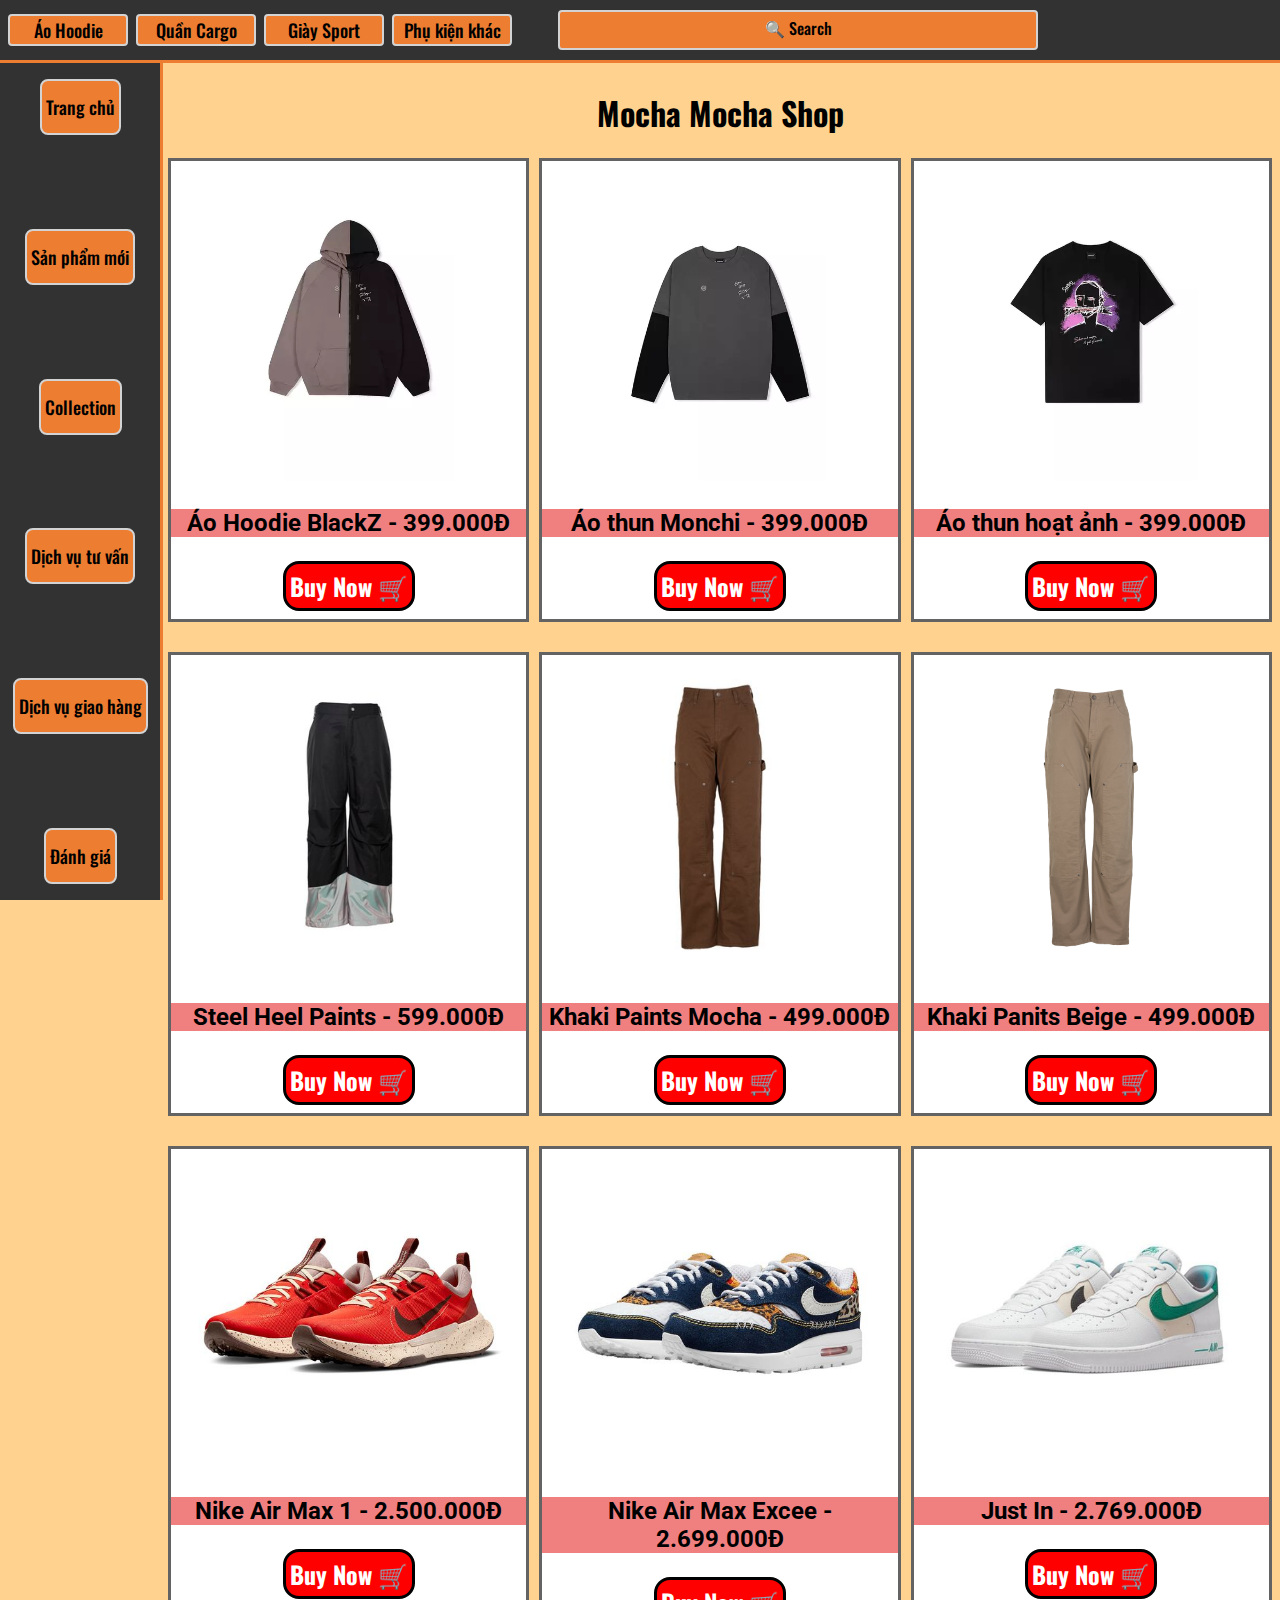
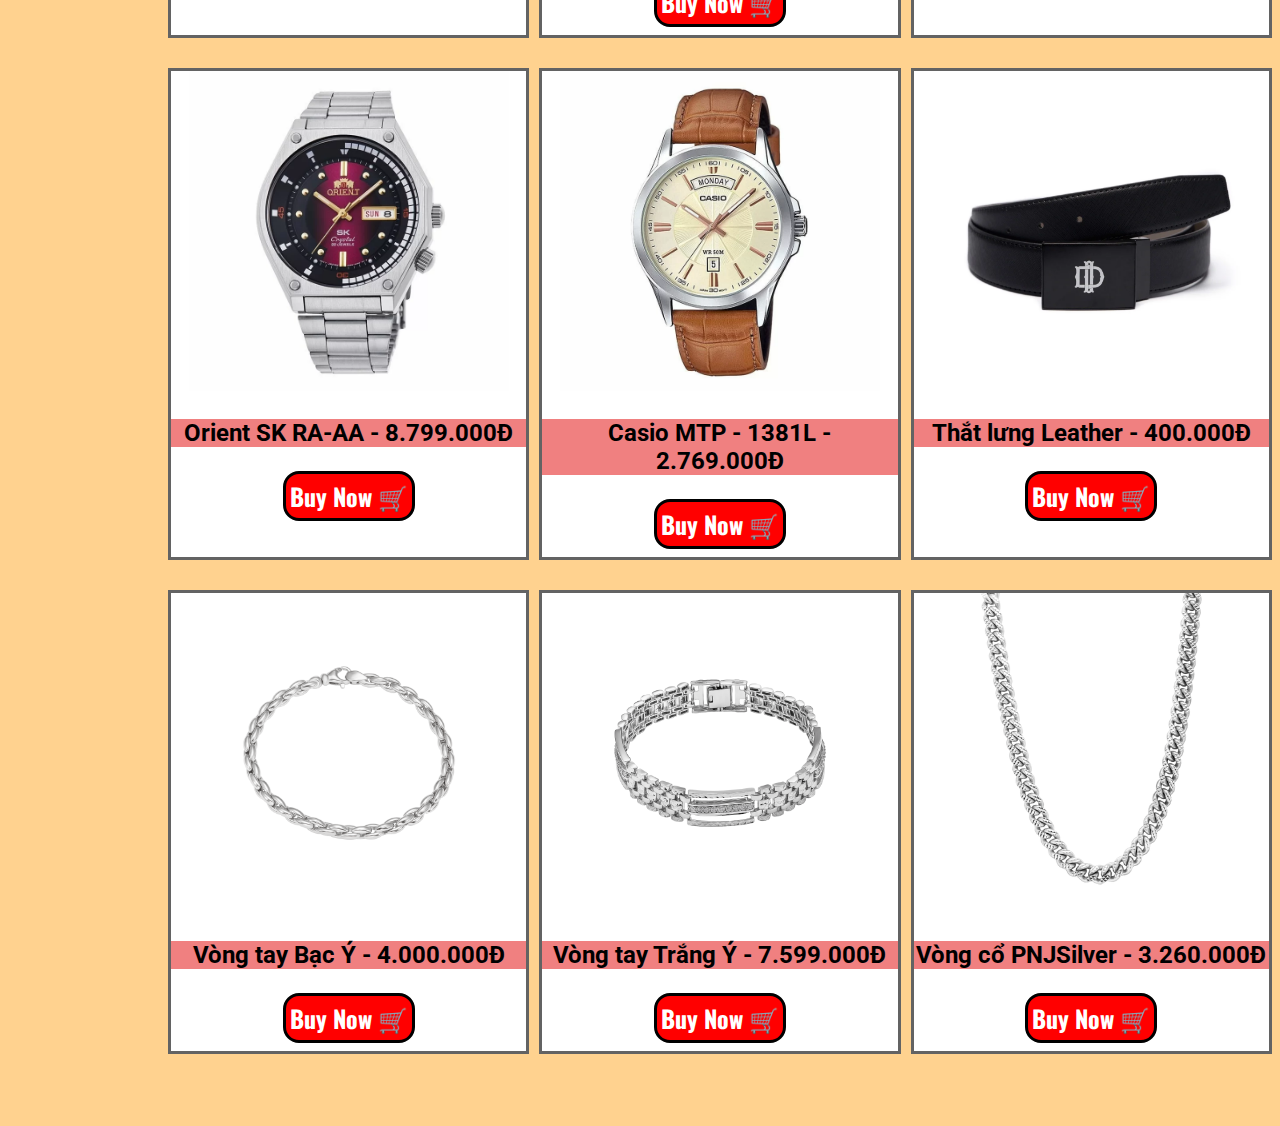
<file: index.html>
<!DOCTYPE html>
<html>
    <head>
        <meta charset="UTF-8">
        <meta name="viewport" content="width=device-width; initial-scale=1.0">
        <title>Mocha Mocha Shop</title>
        <link rel="preconnect" href="https://fonts.googleapis.com">
        <link rel="preconnect" href="https://fonts.gstatic.com" crossorigin>
        <link href="https://fonts.googleapis.com/css2?family=Oswald&family=Poppins&family=Roboto&display=swap" rel="stylesheet">
        <link rel="stylesheet" href="styles/general.css">
        <link rel="stylesheet" href="styles/header.css">
        <link rel="stylesheet" href="styles/sidebar.css">
        <link rel="stylesheet" href="styles/product.css">
        <link rel="stylesheet" href="styles/quantity.css">
        <style>
        .log-out-btn{
            display: flex;
            flex-direction: row;
            justify-content: end;
            margin-right: 20px;
            margin-top: 20px;
            font-size: 16px;
        }
        .chinhsua{
            font-size: 16px;
            background-color: skyblue;
            font-family: 'Oswald', sans-serif;
        }
        </style>
        <!-- <link rel="stylesheet" href="styles/link.css"> -->
    </head>

    <body>
       
        <div class="header">
            <div class="left-section">
                <a href="Ao.html"><button class="Ao" type="button">Áo Hoodie</button></a>
                <a href="Quan.html"><button class="Quan" type="button">Quần Cargo</button></a>
                <a href="Giay.html"><button class="Giay" type="button">Giày Sport</button></a>
                <a href="PhuKien.html"><button class="Phu-kien" type="button">Phụ kiện khác</button></a>
            </div>

            <div class="middle-section">
                <input class="search-bar" type="text" placeholder="&#128269; Search">
            </div>

            <div class="right-section">
            </div>
        </div>


        <div class="sidebar">
            <button class="btn-sidebar" type="button">Trang chủ</button>
            <button class="btn-sidebar" type="button">Sản phẩm mới</button>
            <button class="btn-sidebar" type="button">Collection</button>
            <button class="btn-sidebar" type="button">Dịch vụ tư vấn</button>
            <button class="btn-sidebar" type="button">Dịch vụ giao hàng</button>
            <button class="btn-sidebar" type="button">Đánh giá</button>
        </div>


        <center><h1 style="font-family: Oswald, sans-serif;">Mocha Mocha Shop</h1></center>
        <div class="product">
            
            <!--Áo-->
            <div class="overview">
                <img class="thumbnail-product" src="Picture/Hoodie02.webp">
                <p class="info-product">Áo Hoodie BlackZ - 399.000Đ</p>
                <button class="btn-mua" type="button" onclick="window.alert('Mua hàng thành công!')">Buy Now &#128722;</button>
            </div>
            <div class="overview">
                <img class="thumbnail-product" src="Picture/Hoodie03.webp">
                <p class="info-product">Áo thun Monchi - 399.000Đ</p>
                <button class="btn-mua" type="button" onclick="window.alert('Mua hàng thành công')">Buy Now &#128722;</button>
            </div>
            <div class="overview">
                <img class="thumbnail-product" src="Picture/Hoodie04.webp">
                <p class="info-product">Áo thun hoạt ảnh - 399.000Đ</p>
                <button class="btn-mua" type="button" onclick="window.alert('Mua hàng thành công')">Buy Now &#128722;</button>
            </div>

            <!--Quần-->
            <div class="overview">
                <img class="thumbnail-product" src="Picture/Cargo01.jpg">
                <p class="info-product">Steel Heel Paints - 599.000Đ</p>
                <button class="btn-mua" type="button" onclick="window.alert('Mua hàng thành công')">Buy Now &#128722;</button>
            </div>
            <div class="overview">
                <img class="thumbnail-product" src="Picture/Cargo02.jpg">
                <p class="info-product">Khaki Paints Mocha - 499.000Đ</p>
                <button class="btn-mua" type="button" onclick="window.alert('Mua hàng thành công')">Buy Now &#128722;</button>
            </div>
            <div class="overview">
                <img class="thumbnail-product" src="Picture/Cargo03.jpg">
                <p class="info-product">Khaki Panits Beige - 499.000Đ</p>
                <button class="btn-mua" type="button" onclick="window.alert('Mua hàng thành công')">Buy Now &#128722;</button>
            </div>

            <!--Giày-->
            <div class="overview">
                <img class="thumbnail-product" src="Picture/Giay04.jpg">
                <p class="info-product">Nike Air Max 1 - 2.500.000Đ</p>
                <button class="btn-mua" type="button" onclick="window.alert('Mua hàng thành công')">Buy Now &#128722;</button>
            </div>
            <div class="overview">
                <img class="thumbnail-product" src="Picture/Giay02.jpg">
                <p class="info-product">Nike Air Max Excee - 2.699.000Đ</p>
                <button class="btn-mua" type="button" onclick="window.alert('Mua hàng thành công')">Buy Now &#128722;</button>
            </div>
            <div class="overview">
                <img class="thumbnail-product" src="Picture/Giay03.jpg">
                <p class="info-product">Just In - 2.769.000Đ</p>
                <button class="btn-mua" type="button" onclick="window.alert('Mua hàng thành công')">Buy Now &#128722;</button>
            </div>

            <!--Phụ Kiện-->
            <div class="overview">
                <img class="thumbnail-product" src="Picture/PhuKien01.webp">
                <p class="info-product">Orient SK RA-AA - 8.799.000Đ</p>
                <button class="btn-mua" type="button" onclick="window.alert('Mua hàng thành công')">Buy Now &#128722;</button>
            </div>
            <div class="overview">
                <img class="thumbnail-product" src="Picture/PhuKien02.webp">
                <p class="info-product">Casio MTP - 1381L  - 2.769.000Đ</p>
                <button class="btn-mua" type="button" onclick="window.alert('Mua hàng thành công')">Buy Now &#128722;</button>
            </div>
            <div class="overview">
                <img class="thumbnail-product" src="Picture/PhuKien04.webp">
                <p class="info-product">Thắt lưng Leather - 400.000Đ</p>
                <button class="btn-mua" type="button" onclick="window.alert('Mua hàng thành công')">Buy Now &#128722;</button>
            </div>
            <div class="overview">
                <img class="thumbnail-product" src="Picture/PhuKien05.png">
                <p class="info-product">Vòng tay Bạc Ý - 4.000.000Đ</p>
                <button class="btn-mua" type="button" onclick="window.alert('Mua hàng thành công')">Buy Now &#128722;</button>
            </div>
            <div class="overview">
                <img class="thumbnail-product" src="Picture/PhuKien06.png">
                <p class="info-product">Vòng tay Trắng Ý - 7.599.000Đ</p>
                <button class="btn-mua" type="button" onclick="window.alert('Mua hàng thành công')">Buy Now &#128722;</button>
            </div>
            <div class="overview">
                <img class="thumbnail-product" src="Picture/PhuKien07.png">
                <p class="info-product">Vòng cổ  PNJSilver - 3.260.000Đ</p>
                <button class="btn-mua" type="button" onclick="window.alert('Mua hàng thành công')">Buy Now &#128722;</button>
            </div>
        </div>
    </body>
</html>
</file>
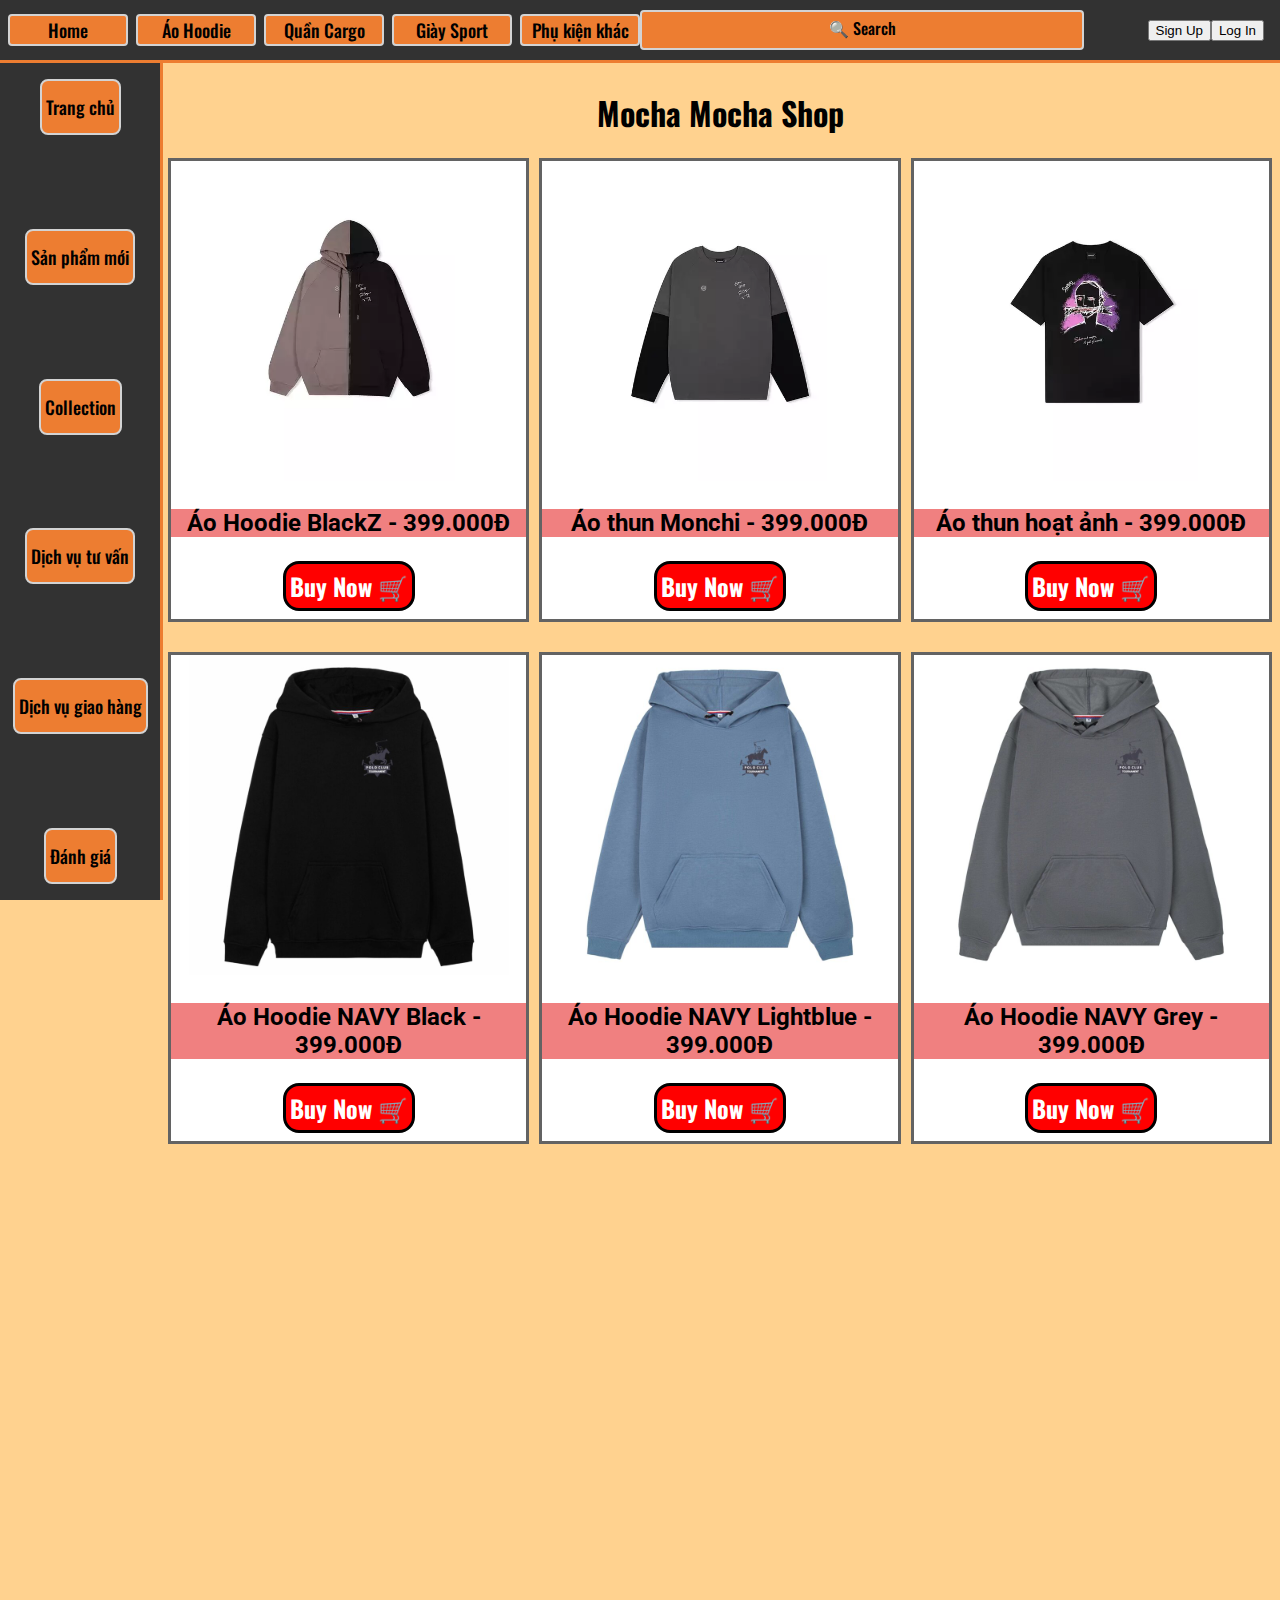
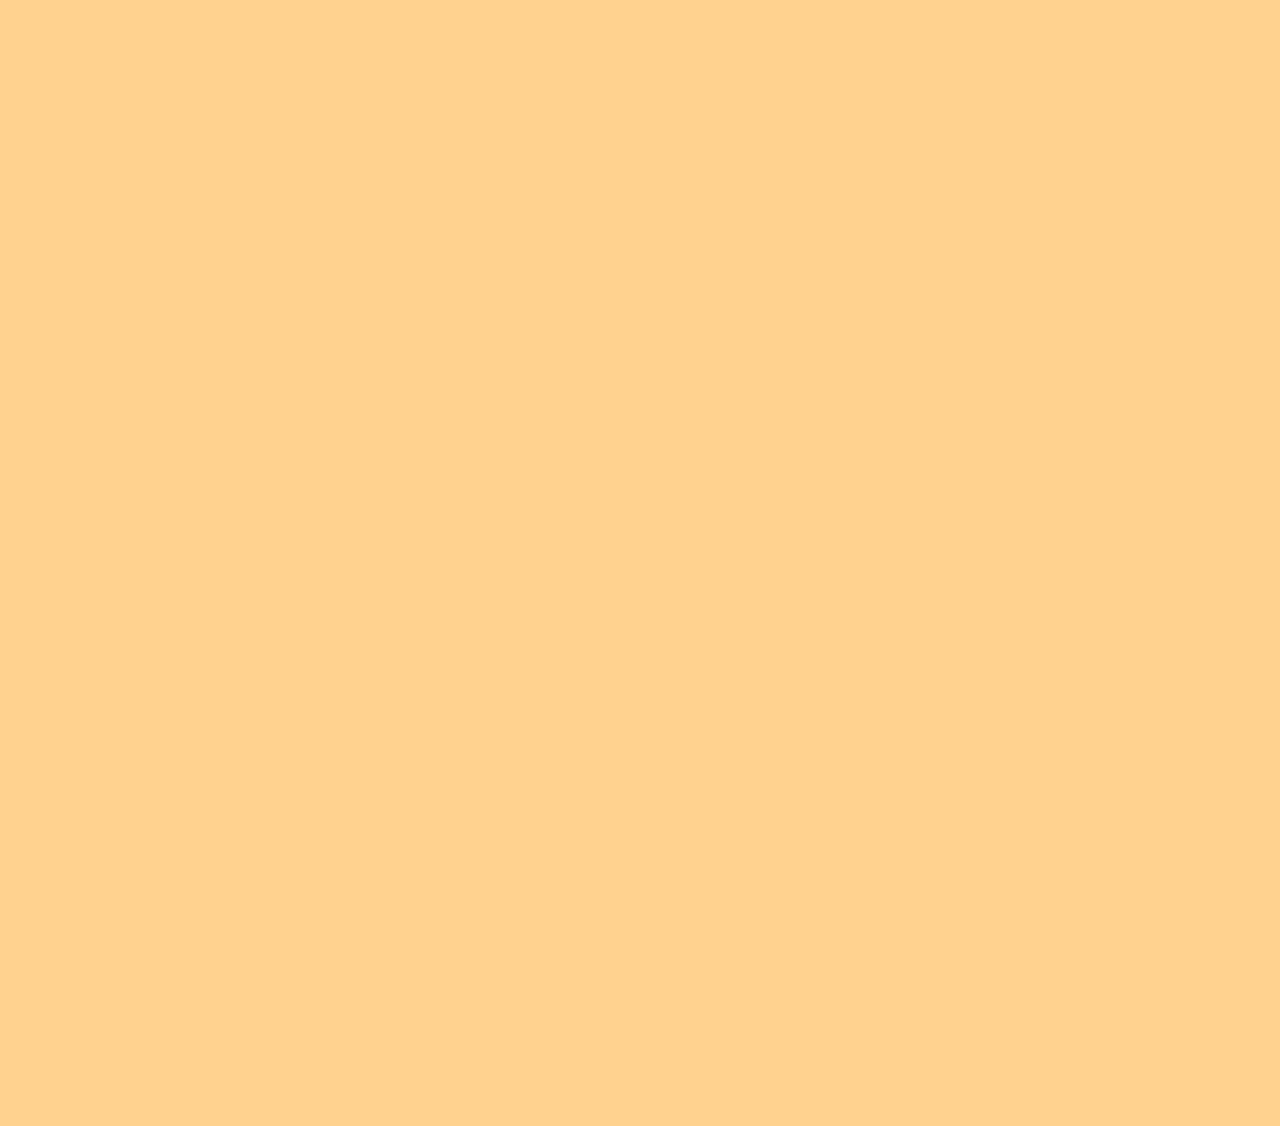
<file: Ao.html>
<!DOCTYPE html>
<html>
    <head>
        <meta charset="UTF-8">
        <meta name="viewport" content="width=device-width; initial-scale=1.0">
        <title>Mocha Mocha Shop</title>
        <link rel="preconnect" href="https://fonts.googleapis.com">
        <link rel="preconnect" href="https://fonts.gstatic.com" crossorigin>
        <link href="https://fonts.googleapis.com/css2?family=Oswald&family=Poppins&family=Roboto&display=swap" rel="stylesheet">
        <link rel="stylesheet" href="styles/general.css">
        <link rel="stylesheet" href="styles/header.css">
        <link rel="stylesheet" href="styles/sidebar.css">
        <link rel="stylesheet" href="styles/product.css">
        <link rel="stylesheet" href="styles/quantity.css">
        <!-- <link rel="stylesheet" href="styles/link.css"> -->
    </head>

    <body>
        <div class="header">

            <div class="left-section">
                <a href="index.html"><button class="Phu-kien" type="button">Home</button></a>
                <a href="Ao.html"><button class="Ao" type="button">Áo Hoodie</button></a>
                <a href="Quan.html"><button class="Quan" type="button">Quần Cargo</button></a>
                <a href="Giay.html"><button class="Giay" type="button">Giày Sport</button></a>
                <a href="PhuKien.html"><button class="Phu-kien" type="button">Phụ kiện khác</button></a>
            </div>

            <div class="middle-section">
                <input class="search-bar" type="text" placeholder="&#128269; Search">
            </div>

            <div class="right-section">
                <a href=form.html><button class="log-in" type="button">Sign Up</button></a>
                <button class="log-out" type="button">Log In</button>
            </div>

        </div>


        <div class="sidebar">
            <button class="btn-sidebar" type="button">Trang chủ</button>
            <button class="btn-sidebar" type="button">Sản phẩm mới</button>
            <button class="btn-sidebar" type="button">Collection</button>
            <button class="btn-sidebar" type="button">Dịch vụ tư vấn</button>
            <button class="btn-sidebar" type="button">Dịch vụ giao hàng</button>
            <button class="btn-sidebar" type="button">Đánh giá</button>
        </div>


        <center><h1 style="font-family: Oswald, sans-serif;">Mocha Mocha Shop</h1></center>
        <div class="product">

            <!--Áo-->
            <div class="overview">
                <img class="thumbnail-product" src="Picture/Hoodie02.webp">
                <p class="info-product">Áo Hoodie BlackZ - 399.000Đ</p>
                <button class="btn-mua" type="button" onclick="window.alert('Mua hàng thành công!')">Buy Now &#128722;</button>
            </div>
            <div class="overview">
                <img class="thumbnail-product" src="Picture/Hoodie03.webp">
                <p class="info-product">Áo thun Monchi - 399.000Đ</p>
                <button class="btn-mua" type="button" onclick="window.alert('Mua hàng thành công!')">Buy Now &#128722;</button>
            </div>
            <div class="overview">
                <img class="thumbnail-product" src="Picture/Hoodie04.webp">
                <p class="info-product">Áo thun hoạt ảnh - 399.000Đ</p>
                <button class="btn-mua" type="button" onclick="window.alert('Mua hàng thành công!')">Buy Now &#128722;</button>
            </div>
            <div class="overview">
                <img class="thumbnail-product" src="Picture/Hoodie01b.jpg">
                <p class="info-product">Áo Hoodie NAVY Black - 399.000Đ</p>
                <button class="btn-mua" type="button" onclick="window.alert('Mua hàng thành công!')">Buy Now &#128722;</button>
            </div>
            <div class="overview">
                <img class="thumbnail-product" src="Picture/Hoodie02b.jpg">
                <p class="info-product">Áo Hoodie NAVY Lightblue - 399.000Đ</p>
                <button class="btn-mua" type="button" onclick="window.alert('Mua hàng thành công!')">Buy Now &#128722;</button>
            </div>
            <div class="overview">
                <img class="thumbnail-product" src="Picture/Hoodie03b.jpg">
                <p class="info-product">Áo Hoodie NAVY Grey - 399.000Đ</p>
                <button class="btn-mua" type="button" onclick="window.alert('Mua hàng thành công!')">Buy Now &#128722;</button>
            </div>
            
        </div>
    </body>
</html>
</file>
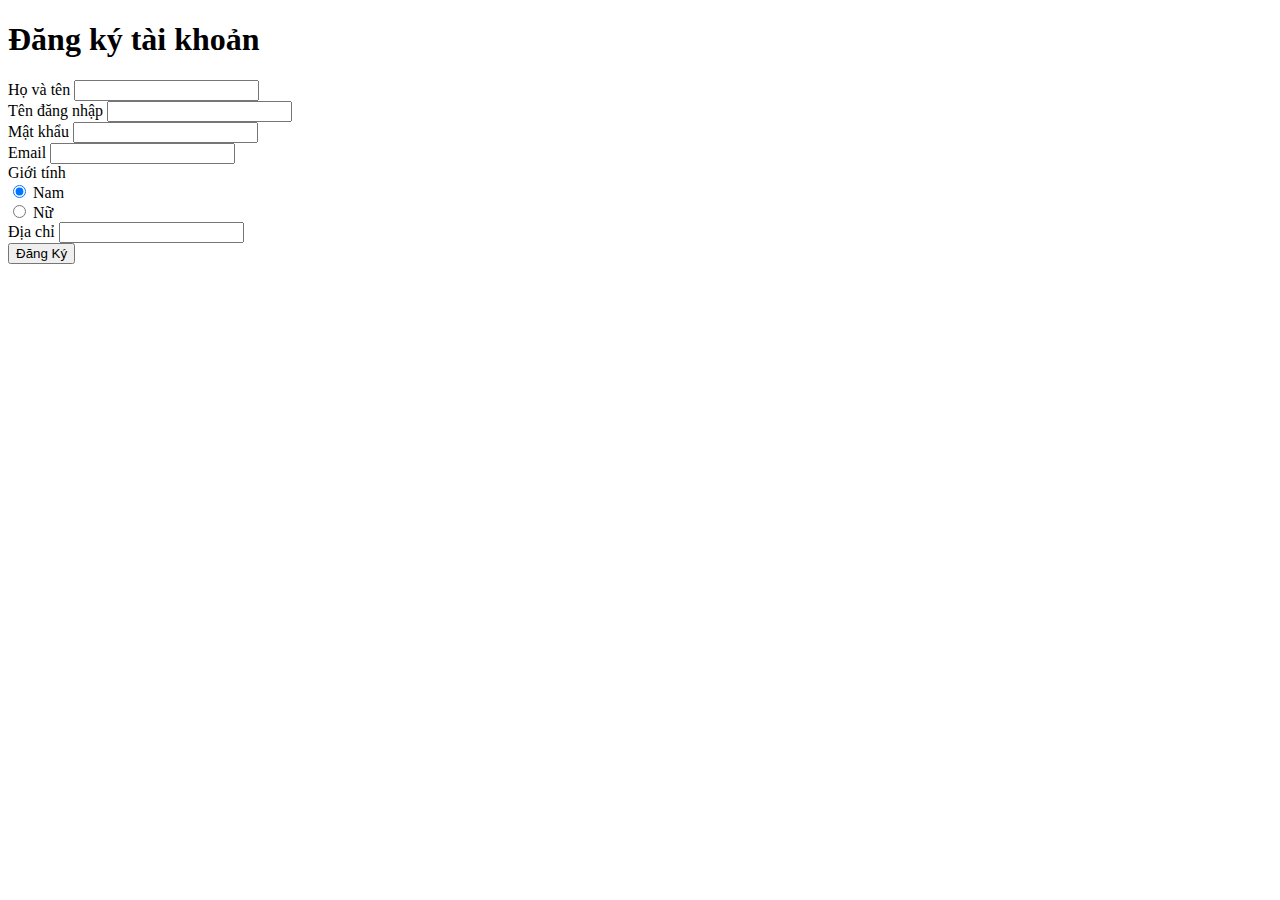
<file: form.html>
<!DOCTYPE html>
<html lang="en">
<head>
    <meta charset="UTF-8">
    <meta name="viewport" content="width=device-width, initial-scale=1.0">
    <title>Đăng ký tài khoản với Bootstrap</title>
    <link rel="stylesheet" href="https://cdn.jsdelivr.net/npm/bootstrap@4.6.2/dist/css/bootstrap.min.css" 
    integrity="sha384-xOolHFLEh07PJGoPkLv1IbcEPTNtaed2xpHsD9ESMhqIYd0nLMwNLD69Npy4HI+N" 
    crossorigin="anonymous">
</head>
<body>
    <div id="wrapper">
        <div class="container">           
            <div class="row justify-content-around">
                <form action="" class="col-md-6
                bg-light
                p-3 my-3"> <!--tối thiểu 6 cột-->
                    <h1 class="text-center text-uppercase h3 py-3">Đăng ký tài khoản</h1>
                    <div class="form-group">
                        <label for="fullname">Họ và tên</label>
                        <input type="text" name="fullname" id="fullname" class="form-control" required>
                    </div>

                    <div class="form-group">
                        <label for="username">Tên đăng nhập</label>
                        <input type="text" name="username" id="username" class="form-control" required>
                    </div>

                    <div class="form-group">
                        <label for="password">Mật khẩu</label>
                        <input type="password" name="password" id="password" class="form-control" required>
                    </div>

                    <div class="form-group">
                        <label for="email">Email</label>
                        <input type="email" name="email" id="email" class="form-control" required>
                    </div>

                   

                    <div class="form-group">
                        <label for="gender">Giới tính</label>
                        <div>
                            <div class="form-check form-check-inline">
                                <input type="radio" name="gender" id="male" 
                                value="male" class="form-check-input" checked>
                                <label for="male" 
                                class="form-check-label">Nam</label>
                            </div>
                            <div class="form-check form-check-inline">
                                <input type="radio" name="gender" id="female" 
                                value="female" class="form-check-input">
                                <label for="female" 
                                class="form-check-label">Nữ</label>
                            </div>
                        </div>
                    </div>

                    <div class="form-group">
                        <label for="address">Địa chỉ</label>
                        <input type="text" name="address" id="address" class="form-control" required>
                    </div>
                    <input type="submit" name="insert" value="Đăng Ký" class="btn-primary btn btn-block">
                </form>
            </div>         
        </div>
    </div> 
</body>
</html>
</file>
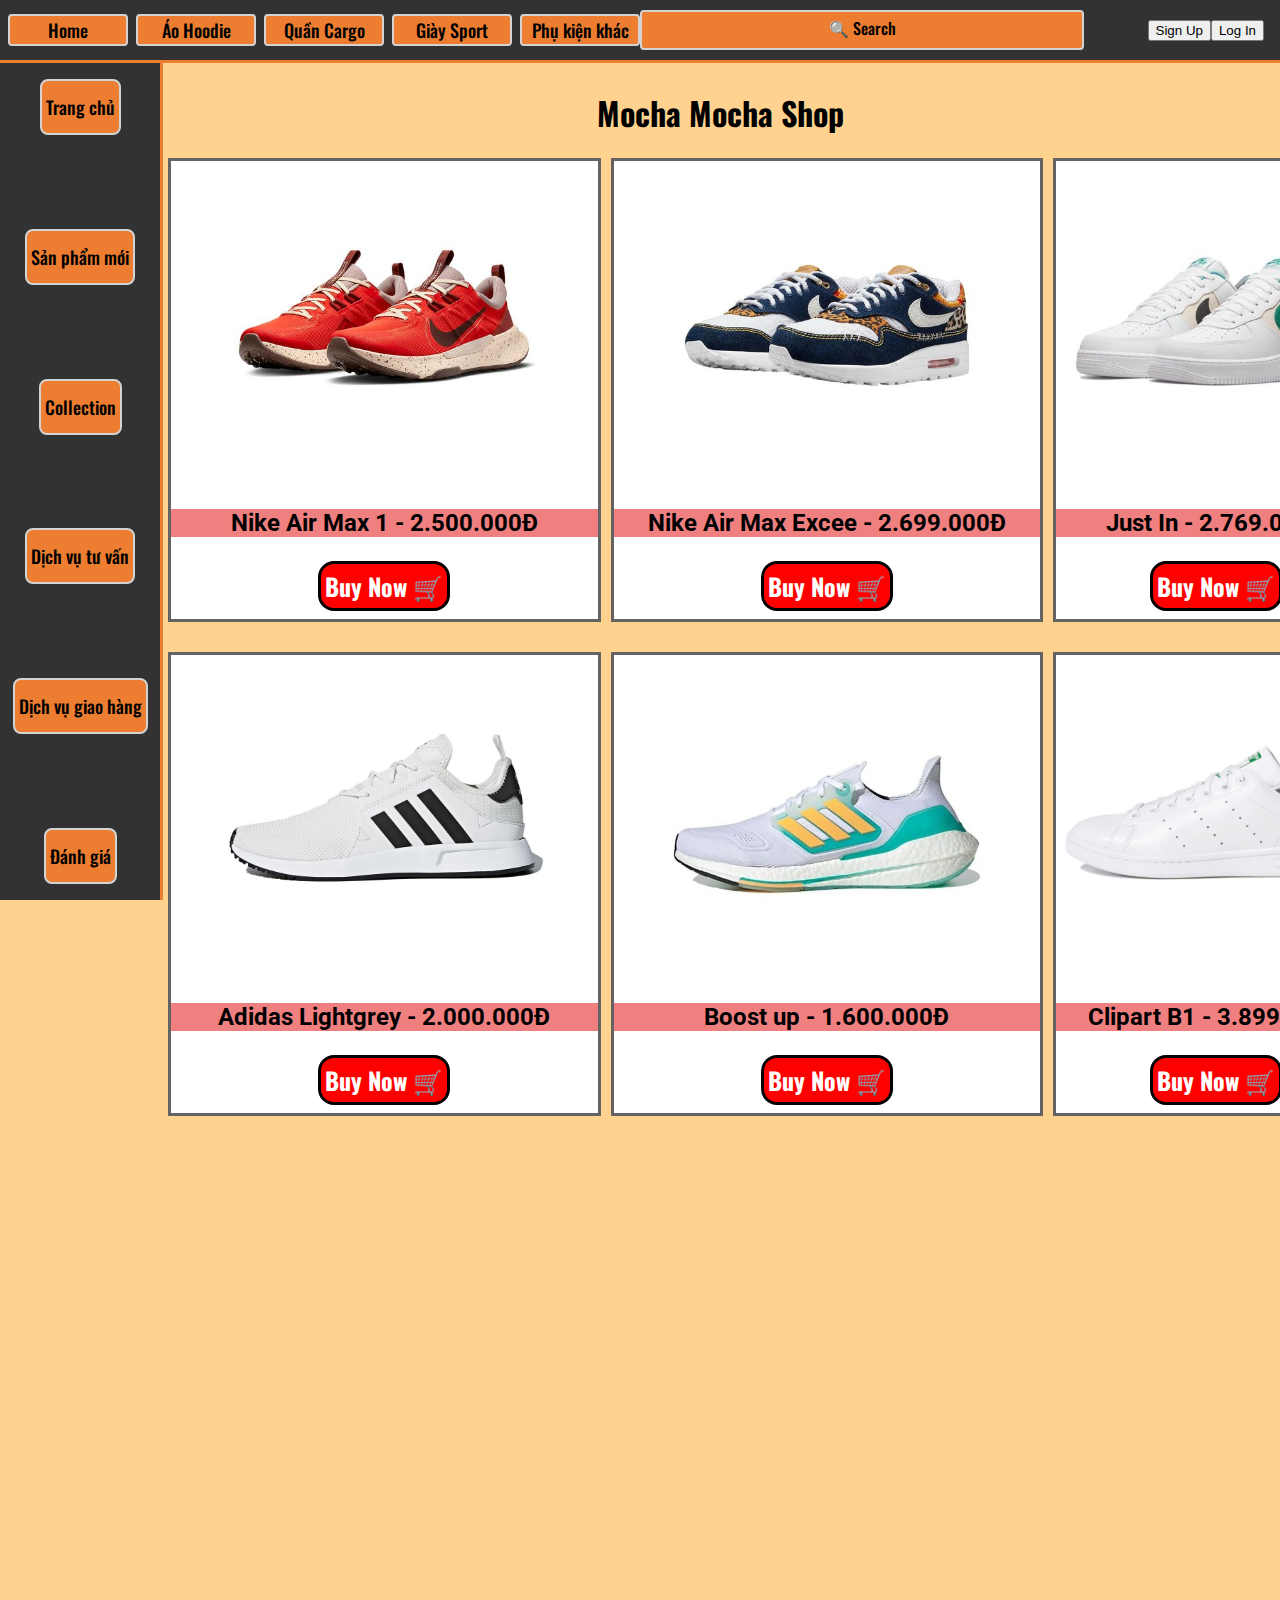
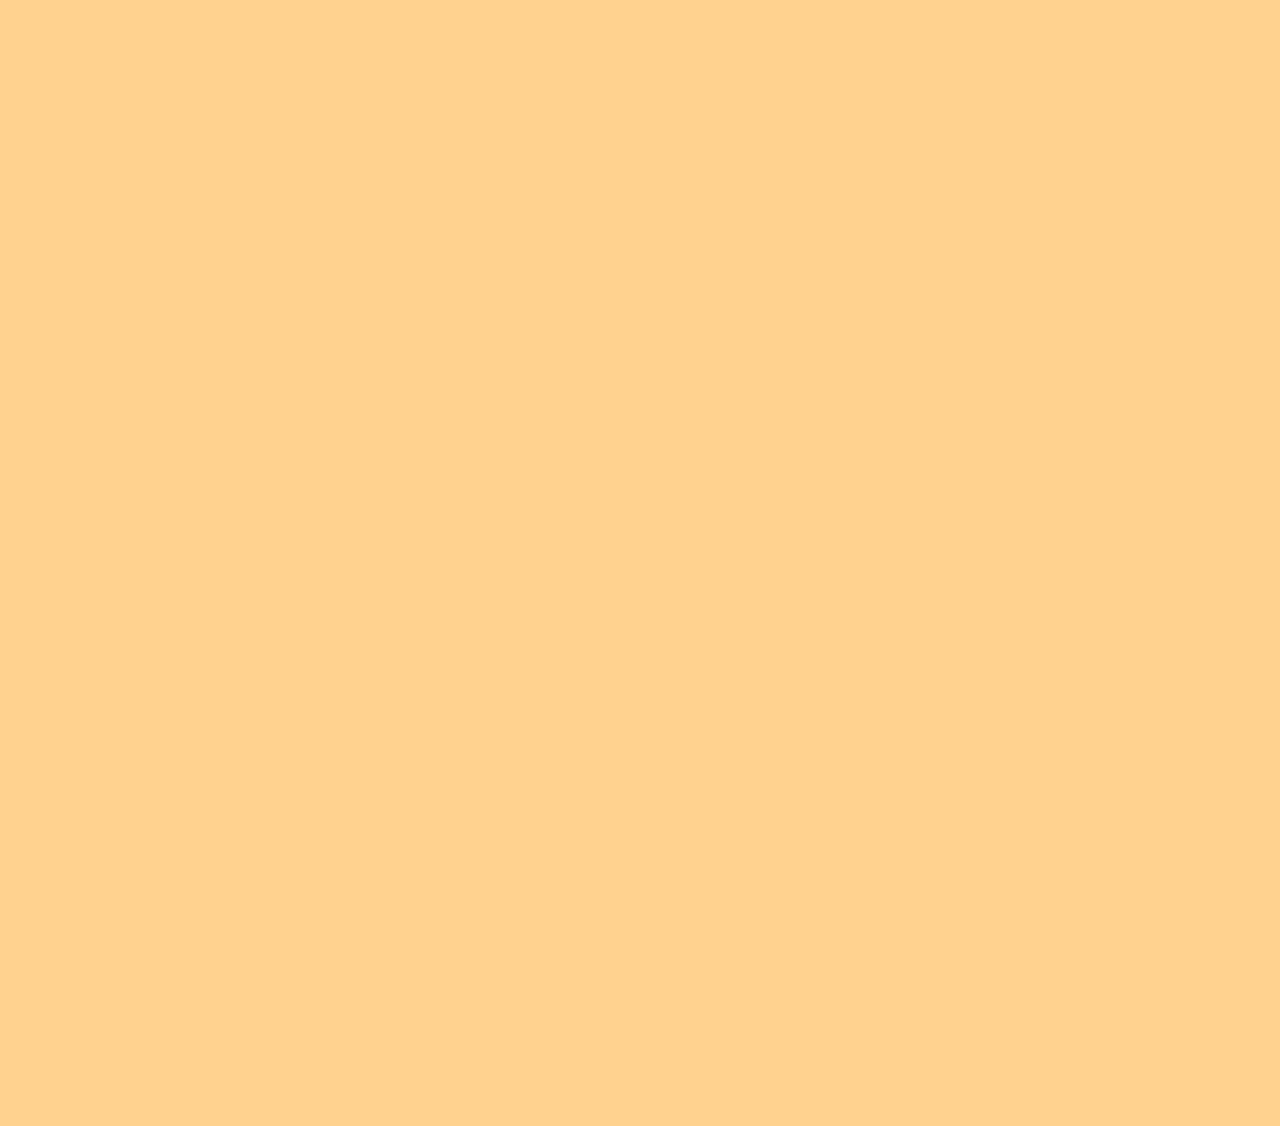
<file: Giay.html>
<!DOCTYPE html>
<html>
    <head>
        <meta charset="UTF-8">
        <meta name="viewport" content="width=device-width; initial-scale=1.0">
        <title>Mocha Mocha Shop</title>
        <link rel="preconnect" href="https://fonts.googleapis.com">
        <link rel="preconnect" href="https://fonts.gstatic.com" crossorigin>
        <link href="https://fonts.googleapis.com/css2?family=Oswald&family=Poppins&family=Roboto&display=swap" rel="stylesheet">
        <link rel="stylesheet" href="styles/general.css">
        <link rel="stylesheet" href="styles/header.css">
        <link rel="stylesheet" href="styles/sidebar.css">
        <link rel="stylesheet" href="styles/product.css">
        <link rel="stylesheet" href="styles/quantity.css">
        <!-- <link rel="stylesheet" href="styles/link.css"> -->
    </head>

    <body>
        <div class="header">

            <div class="left-section">
                <a href="index.html"><button class="Phu-kien" type="button">Home</button></a>
                <a href="Ao.html"><button class="Ao" type="button">Áo Hoodie</button></a>
                <a href="Quan.html"><button class="Quan" type="button">Quần Cargo</button></a>
                <a href="Giay.html"><button class="Giay" type="button">Giày Sport</button></a>
                <a href="PhuKien.html"><button class="Phu-kien" type="button">Phụ kiện khác</button></a>
            </div>

            <div class="middle-section">
                <input class="search-bar" type="text" placeholder="&#128269; Search">
            </div>

            <div class="right-section">
                <a href=form.html><button class="log-in" type="button">Sign Up</button></a>
                <button class="log-out" type="button">Log In</button>
            </div>

        </div>


        <div class="sidebar">
            <button class="btn-sidebar" type="button">Trang chủ</button>
            <button class="btn-sidebar" type="button">Sản phẩm mới</button>
            <button class="btn-sidebar" type="button">Collection</button>
            <button class="btn-sidebar" type="button">Dịch vụ tư vấn</button>
            <button class="btn-sidebar" type="button">Dịch vụ giao hàng</button>
            <button class="btn-sidebar" type="button">Đánh giá</button>
        </div>


        <center><h1 style="font-family: Oswald, sans-serif;">Mocha Mocha Shop</h1></center>
        <div class="product">

            <!--Giày-->
            <div class="overview">
                <img class="thumbnail-product" src="Picture/Giay04.jpg">
                <p class="info-product">Nike Air Max 1 - 2.500.000Đ</p>
                <button class="btn-mua" type="button" onclick="window.alert('Mua hàng thành công!')">Buy Now &#128722;</button>
            </div>
            <div class="overview">
                <img class="thumbnail-product" src="Picture/Giay02.jpg">
                <p class="info-product">Nike Air Max Excee - 2.699.000Đ</p>
                <button class="btn-mua" type="button" onclick="window.alert('Mua hàng thành công!')">Buy Now &#128722;</button>
            </div>
            <div class="overview">
                <img class="thumbnail-product" src="Picture/Giay03.jpg">
                <p class="info-product">Just In - 2.769.000Đ</p>
                <button class="btn-mua" type="button" onclick="window.alert('Mua hàng thành công!')">Buy Now &#128722;</button>
            </div>
            <div class="overview">
                <img class="thumbnail-product" src="Picture/Giay05.jpg">
                <p class="info-product">Adidas Lightgrey - 2.000.000Đ</p>
                <button class="btn-mua" type="button" onclick="window.alert('Mua hàng thành công!')">Buy Now &#128722;</button>
            </div>
            <div class="overview">
                <img class="thumbnail-product" src="Picture/Giay06.jpg">
                <p class="info-product">Boost up - 1.600.000Đ</p>
                <button class="btn-mua" type="button" onclick="window.alert('Mua hàng thành công!')">Buy Now &#128722;</button>
            </div>
            <div class="overview">
                <img class="thumbnail-product" src="Picture/Giay07.jpg">
                <p class="info-product">Clipart B1 - 3.899.000Đ</p>
                <button class="btn-mua" type="button" onclick="window.alert('Mua hàng thành công!')">Buy Now &#128722;</button>
            </div>
            
        </div>
    </body>
</html>
</file>
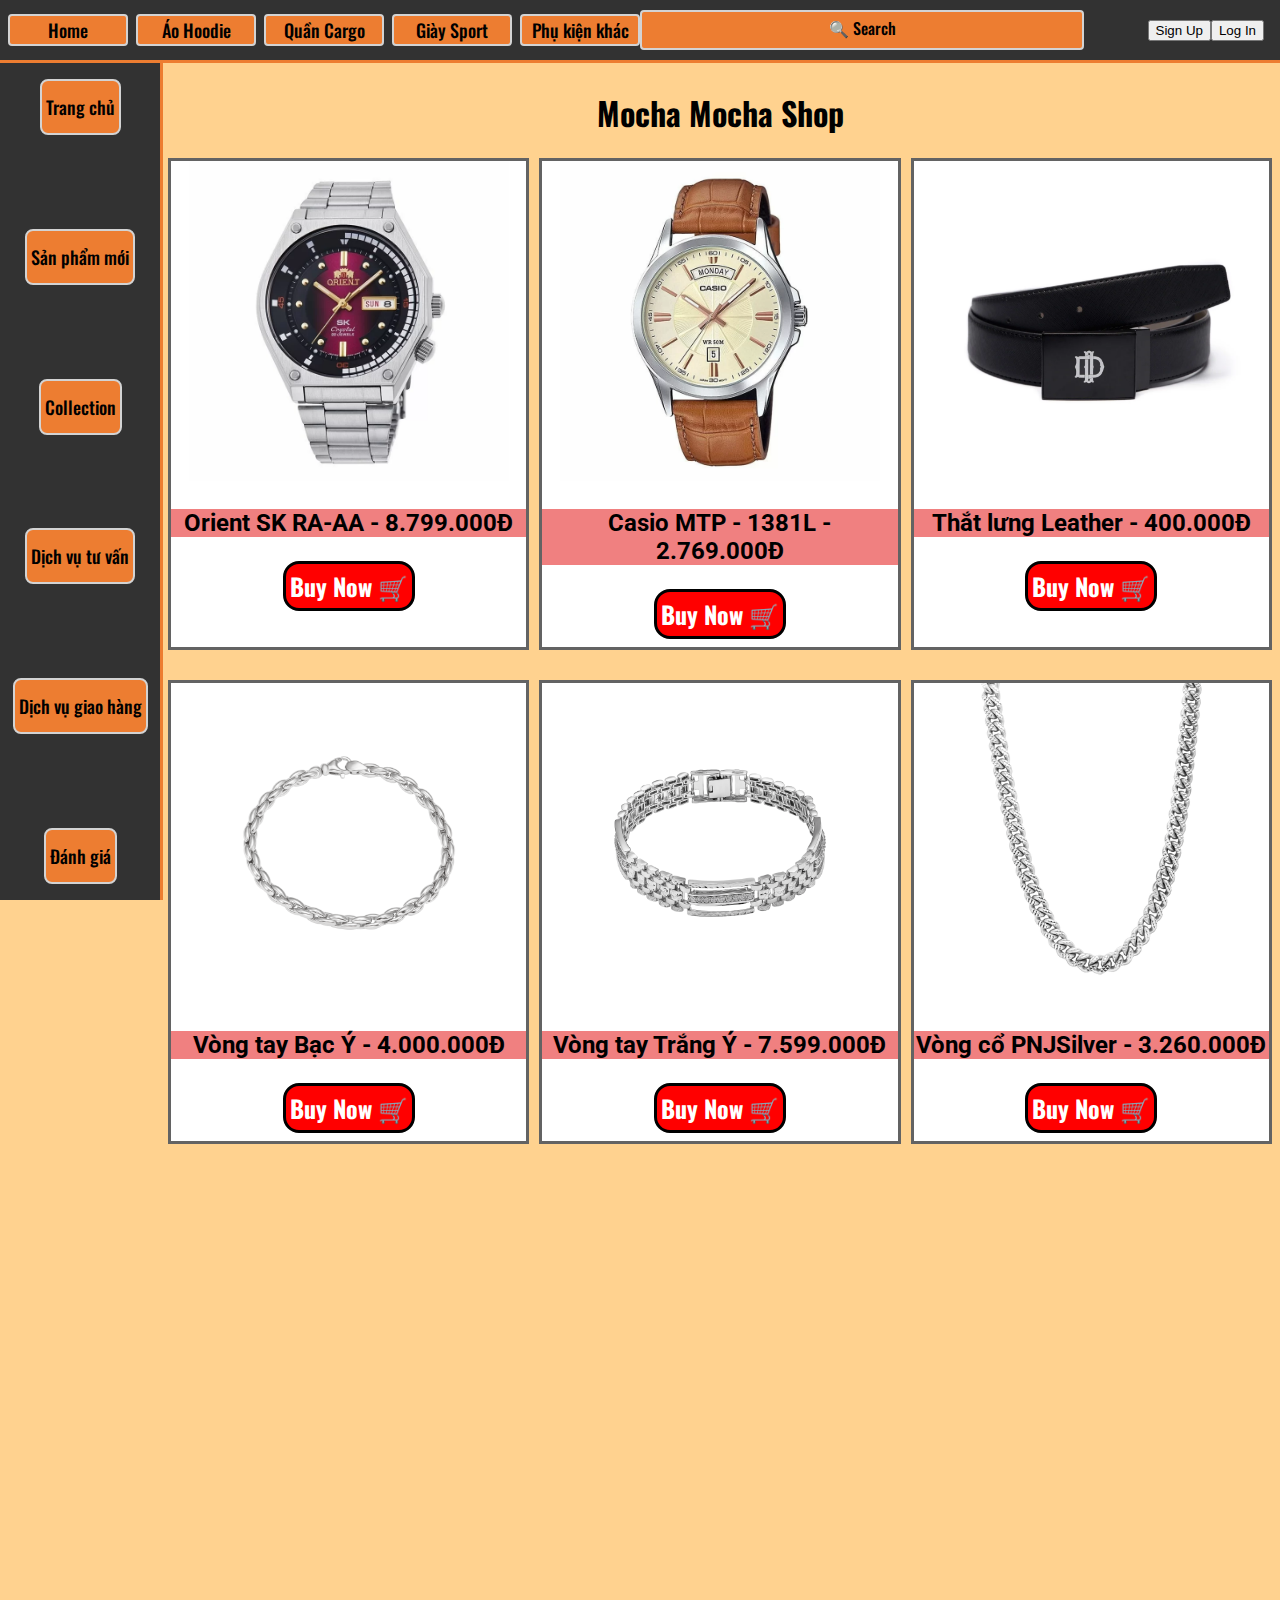
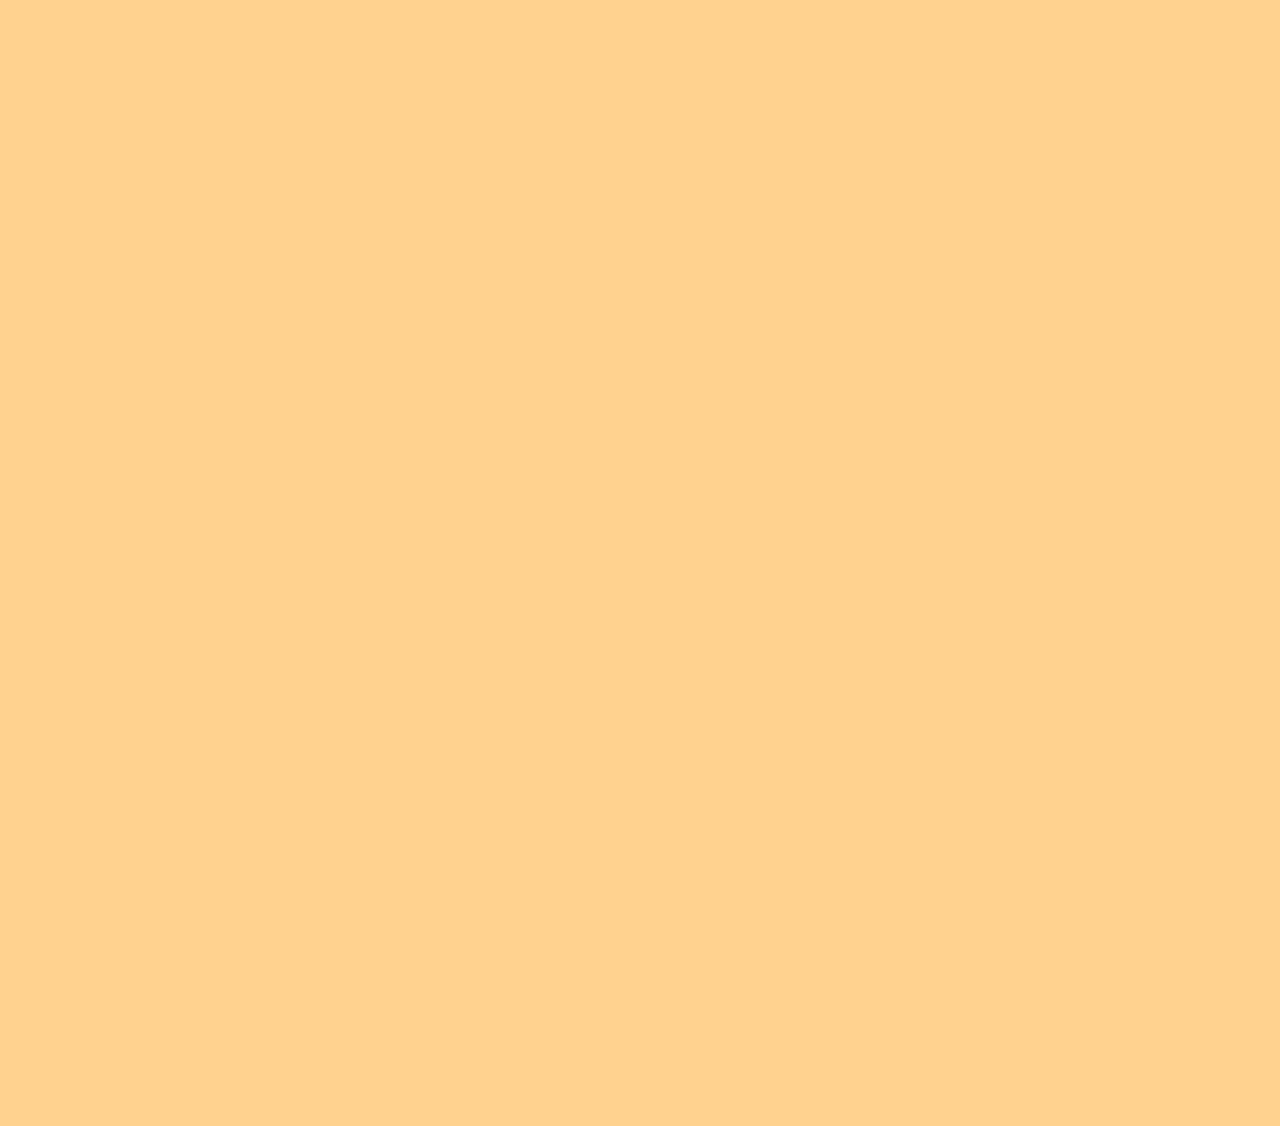
<file: PhuKien.html>
<!DOCTYPE html>
<html>
    <head>
        <meta charset="UTF-8">
        <meta name="viewport" content="width=device-width; initial-scale=1.0">
        <title>Mocha Mocha Shop</title>
        <link rel="preconnect" href="https://fonts.googleapis.com">
        <link rel="preconnect" href="https://fonts.gstatic.com" crossorigin>
        <link href="https://fonts.googleapis.com/css2?family=Oswald&family=Poppins&family=Roboto&display=swap" rel="stylesheet">
        <link rel="stylesheet" href="styles/general.css">
        <link rel="stylesheet" href="styles/header.css">
        <link rel="stylesheet" href="styles/sidebar.css">
        <link rel="stylesheet" href="styles/product.css">
        <link rel="stylesheet" href="styles/quantity.css">
        <!-- <link rel="stylesheet" href="styles/link.css"> -->
    </head>

    <body>
        <div class="header">

            <div class="left-section">
                <a href="index.html"><button class="Phu-kien" type="button">Home</button></a>
                <a href="Ao.html"><button class="Ao" type="button">Áo Hoodie</button></a>
                <a href="Quan.html"><button class="Quan" type="button">Quần Cargo</button></a>
                <a href="Giay.html"><button class="Giay" type="button">Giày Sport</button></a>
                <a href="PhuKien.html"><button class="Phu-kien" type="button">Phụ kiện khác</button></a>
            </div>

            <div class="middle-section">
                <input class="search-bar" type="text" placeholder="&#128269; Search">
            </div>

            <div class="right-section">
                <a href=form.html><button class="log-in" type="button">Sign Up</button></a>
                <button class="log-out" type="button">Log In</button>
            </div>

        </div>


        <div class="sidebar">
            <button class="btn-sidebar" type="button">Trang chủ</button>
            <button class="btn-sidebar" type="button">Sản phẩm mới</button>
            <button class="btn-sidebar" type="button">Collection</button>
            <button class="btn-sidebar" type="button">Dịch vụ tư vấn</button>
            <button class="btn-sidebar" type="button">Dịch vụ giao hàng</button>
            <button class="btn-sidebar" type="button">Đánh giá</button>
        </div>


        <center><h1 style="font-family: Oswald, sans-serif;">Mocha Mocha Shop</h1></center>
        <div class="product">

            <!--Phụ Kiện-->
            <div class="overview">
                <img class="thumbnail-product" src="Picture/PhuKien01.webp">
                <p class="info-product">Orient SK RA-AA - 8.799.000Đ</p>
                <button class="btn-mua" type="button" onclick="window.alert('Mua hàng thành công!')">Buy Now &#128722;</button>
            </div>
            <div class="overview">
                <img class="thumbnail-product" src="Picture/PhuKien02.webp">
                <p class="info-product">Casio MTP - 1381L  - 2.769.000Đ</p>
                <button class="btn-mua" type="button" onclick="window.alert('Mua hàng thành công!')">Buy Now &#128722;</button>
            </div>
            <div class="overview">
                <img class="thumbnail-product" src="Picture/PhuKien04.webp">
                <p class="info-product">Thắt lưng Leather - 400.000Đ</p>
                <button class="btn-mua" type="button" onclick="window.alert('Mua hàng thành công!')">Buy Now &#128722;</button>
            </div>
            <div class="overview">
                <img class="thumbnail-product" src="Picture/PhuKien05.png">
                <p class="info-product">Vòng tay Bạc Ý - 4.000.000Đ</p>
                <button class="btn-mua" type="button" onclick="window.alert('Mua hàng thành công!')">Buy Now &#128722;</button>
            </div>
            <div class="overview">
                <img class="thumbnail-product" src="Picture/PhuKien06.png">
                <p class="info-product">Vòng tay Trắng Ý - 7.599.000Đ</p>
                <button class="btn-mua" type="button" onclick="window.alert('Mua hàng thành công!')">Buy Now &#128722;</button>
            </div>
            <div class="overview">
                <img class="thumbnail-product" src="Picture/PhuKien07.png">
                <p class="info-product">Vòng cổ  PNJSilver - 3.260.000Đ</p>
                <button class="btn-mua" type="button" onclick="window.alert('Mua hàng thành công!')">Buy Now &#128722;</button>
            </div>
            
        </div>
    </body>
</html>
</file>
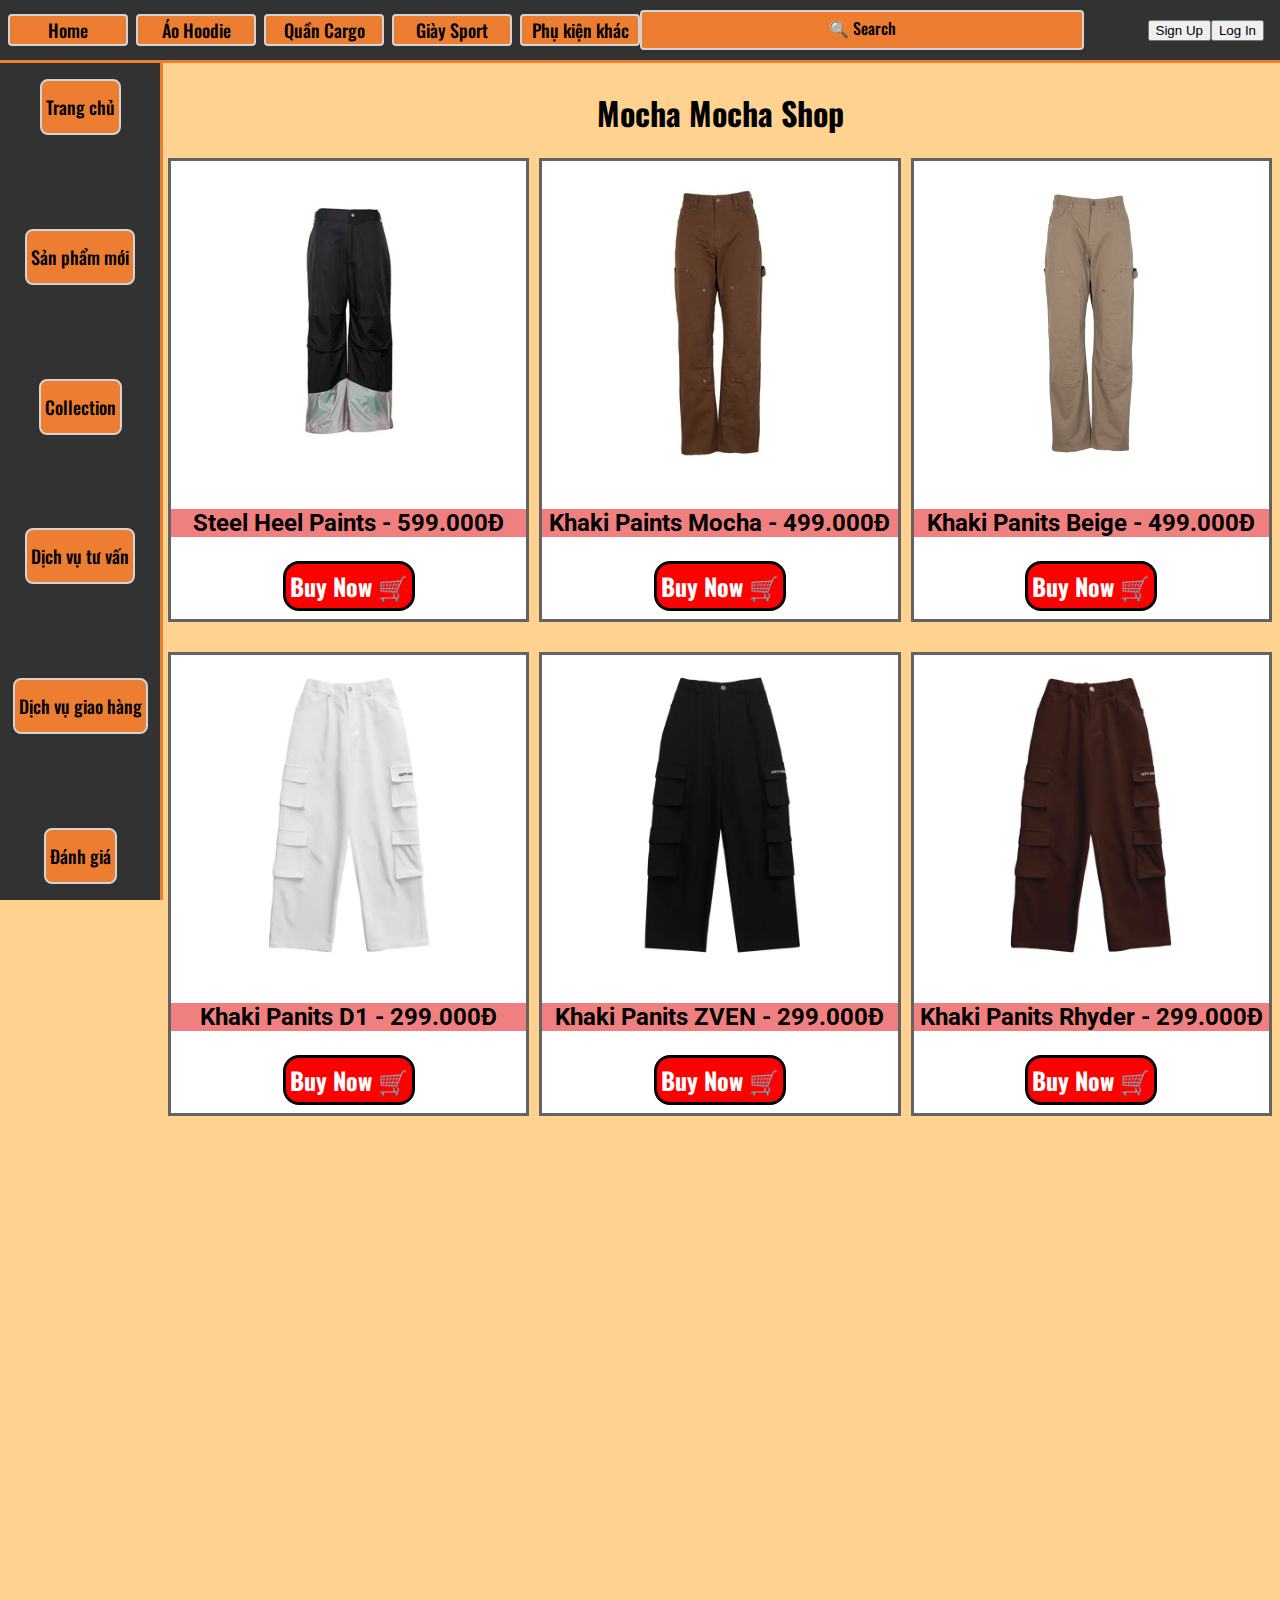
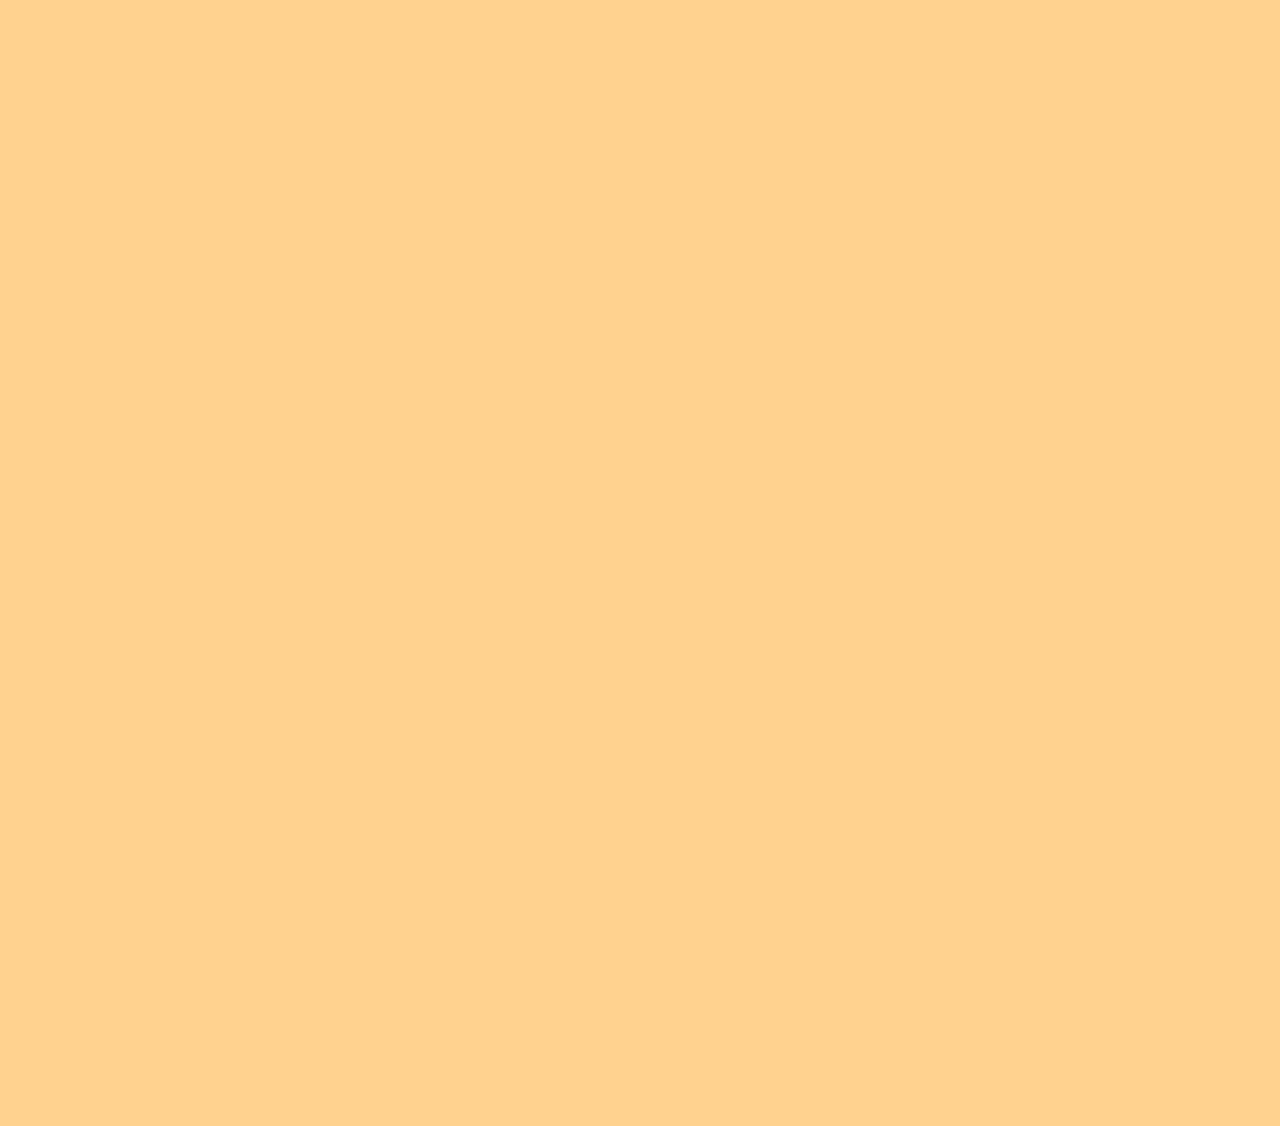
<file: Quan.html>
<!DOCTYPE html>
<html>
    <head>
        <meta charset="UTF-8">
        <meta name="viewport" content="width=device-width; initial-scale=1.0">
        <title>Mocha Mocha Shop</title>
        <link rel="preconnect" href="https://fonts.googleapis.com">
        <link rel="preconnect" href="https://fonts.gstatic.com" crossorigin>
        <link href="https://fonts.googleapis.com/css2?family=Oswald&family=Poppins&family=Roboto&display=swap" rel="stylesheet">
        <link rel="stylesheet" href="styles/general.css">
        <link rel="stylesheet" href="styles/header.css">
        <link rel="stylesheet" href="styles/sidebar.css">
        <link rel="stylesheet" href="styles/product.css">
        <link rel="stylesheet" href="styles/quantity.css">
        <!-- <link rel="stylesheet" href="styles/link.css"> -->
    </head>

    <body>
        <div class="header">

            <div class="left-section">
                <a href="index.html"><button class="Phu-kien" type="button">Home</button></a>
                <a href="Ao.html"><button class="Ao" type="button">Áo Hoodie</button></a>
                <a href="Quan.html"><button class="Quan" type="button">Quần Cargo</button></a>
                <a href="Giay.html"><button class="Giay" type="button">Giày Sport</button></a>
                <a href="PhuKien.html"><button class="Phu-kien" type="button">Phụ kiện khác</button></a>
            </div>

            <div class="middle-section">
                <input class="search-bar" type="text" placeholder="&#128269; Search">
            </div>

            <div class="right-section">
                <a href=form.html><button class="log-in" type="button">Sign Up</button></a>
                <button class="log-out" type="button">Log In</button>
            </div>

        </div>


        <div class="sidebar">
            <button class="btn-sidebar" type="button">Trang chủ</button>
            <button class="btn-sidebar" type="button">Sản phẩm mới</button>
            <button class="btn-sidebar" type="button">Collection</button>
            <button class="btn-sidebar" type="button">Dịch vụ tư vấn</button>
            <button class="btn-sidebar" type="button">Dịch vụ giao hàng</button>
            <button class="btn-sidebar" type="button">Đánh giá</button>
        </div>


        <center><h1 style="font-family: Oswald, sans-serif;">Mocha Mocha Shop</h1></center>
        <div class="product">

            <!--Quần-->
            <div class="overview">
                <img class="thumbnail-product" src="Picture/Cargo01.jpg">
                <p class="info-product">Steel Heel Paints - 599.000Đ</p>
                <button class="btn-mua" type="button" onclick="window.alert('Mua hàng thành công!')">Buy Now &#128722;</button>
            </div>
            <div class="overview">
                <img class="thumbnail-product" src="Picture/Cargo02.jpg">
                <p class="info-product">Khaki Paints Mocha - 499.000Đ</p>
                <button class="btn-mua" type="button" onclick="window.alert('Mua hàng thành công!')">Buy Now &#128722;</button>
            </div>
            <div class="overview">
                <img class="thumbnail-product" src="Picture/Cargo03.jpg">
                <p class="info-product">Khaki Panits Beige - 499.000Đ</p>
                <button class="btn-mua" type="button" onclick="window.alert('Mua hàng thành công!')">Buy Now &#128722;</button>
            </div>
            <div class="overview">
                <img class="thumbnail-product" src="Picture/Cargo01b.webp">
                <p class="info-product">Khaki Panits D1 - 299.000Đ</p>
                <button class="btn-mua" type="button" onclick="window.alert('Mua hàng thành công!')">Buy Now &#128722;</button>
            </div>
            <div class="overview">
                <img class="thumbnail-product" src="Picture/Cargo02b.webp">
                <p class="info-product">Khaki Panits ZVEN - 299.000Đ</p>
                <button class="btn-mua" type="button" onclick="window.alert('Mua hàng thành công!')">Buy Now &#128722;</button>
            </div>
            <div class="overview">
                <img class="thumbnail-product" src="Picture/Cargo03b.webp">
                <p class="info-product">Khaki Panits Rhyder - 299.000Đ</p>
                <button class="btn-mua" type="button" onclick="window.alert('Mua hàng thành công!')">Buy Now &#128722;</button>
            </div>
            
        </div>
    </body>
</html>
</file>
<file: styles/general.css>
body{
    height: 2650px;
    padding-top: 60px;
    padding-left: 160px;
    background-color: #FFD28F;
}
</file>
<file: styles/header.css>
.header{
    height: 60px;
    display: flex;
    flex-direction: row;
    justify-content: space-between;
    background-color: rgb(50, 50, 50);
    position: fixed;
    top: 0;
    left: 0;
    right: 0;
    z-index: 100;
    border-bottom: 3px solid #ED7D31;
}

.left-section{
    display: flex;
    align-items: center;
}

.Ao, .Quan, .Giay, .Phu-kien{
    font-family: Oswald, sans-serif;
    font-size: 18px;
    font-weight: 500;
    width: 120px;
    background-color: #ED7D31;
    border: 2px solid lightgray;
    border-radius: 4px;
    margin-left: 8px;
    transition: box-shadow 0.2;
    cursor: pointer;
}

.Ao:hover, .Quan:hover, .Giay:hover, .Phu-kien:hover{
    box-shadow: 5px 5px 10px rgba(244, 223, 200, 0.4);
    font-size: 20px;
}

.Ao:active, .Quan:active, .Giay:active, .Phu-kien:active{
    background-color: #c6c6c6;
}

.middle-section{
    display: flex;
    flex: 1;
    align-items: center;
    max-width: 480px;
}

.search-bar{
    flex: 1;
    height: 34px;
    font-size: 16px;
    background-color: #ED7D31;
    color: #DCD6F7;
    border: 2px solid lightgrey;
    border-radius: 4px;
    transition: box-shadow 0.2s;
    width: 0;
    cursor: pointer;
}

.search-bar:hover{
    box-shadow: 8px 8px 8px rgba(224, 224, 224, 0.4);
}

.search-bar::placeholder{
    font-family: Oswald, sans-serif;
    font-size: 16px;
    font-weight: 500;
    text-align: center;
    color: black;
}

.right-section{
    width: 180px;
    margin-right: 16px;
    display: flex;
    align-items: center;
    justify-content: end;
    flex-shrink: 0; /* No shrink */
}

.log-out-btn{
    width: 80px;
    font-family: Oswald, sans-serif;
    font-size: 18px;
    color: black;
    background-color: #ED7D31;
    border: none;
    border-radius: 3px;
    margin-right: 10px;
    transition: box-shadow 0.2s;
    cursor: pointer;
}

.log-out-btn:hover{
    box-shadow: 5px 5px 10px rgba(224, 224, 224, 0.4);
}

.log-out-btn:active{
    background-color: #c6c6c6;
}
</file>
<file: styles/sidebar.css>
.sidebar{
    display: flex;
    flex-direction: column;
    justify-content: space-between;
    align-items: center;
    position: fixed;
    top: 60px;
    left: 0;
    bottom: 0;
    padding-top: 16px;
    padding-bottom: 16px;
    width: 160px;
    background-color: rgb(50, 50, 50);
    border-right: 3px solid #ED7D31;
    border-top: 3px solid #ED7D31;
    z-index: 200;
}

.btn-sidebar{
    height: 56px;
    font-family: Oswald, sans-serif;
    font-size: 18px;
    font-weight: 500;
    background-color: #ED7D31;
    padding: 4px 4px 4px 4px;
    border: 2px solid lightgray;
    border-radius: 8px;
    transition: box-shawdow 0.2s;
    cursor: pointer;
}

.btn-sidebar:hover{
    box-shadow: 5px 5px 10px rgba(244, 223, 200, 0.4);
    font-family: 'Poppins', sans-serif;
    font-size: 16px;
}

.btn-sidebar:active{
    background-color: #c6c6c6;
}
</file>
<file: styles/product.css>
.product{
    display: grid;
    grid-template-columns: 1fr 1fr 1fr;
    column-gap: 10px;
    row-gap: 30px;
}

.overview{
    text-align: center;
    border: 3px solid rgb(99, 99, 99);
    background-color: white;
}

.thumbnail-product{
    height: 320px;
}

.info-product{
    font-family: Roboto, sans-serif;
    font-size: 24px;
    font-weight: bold;
    background-color: lightcoral;
}

.btn-mua{
    font-family: Oswald, sans-serif;
    font-size: 24px;
    font-weight: bold;
    background-color: red;
    color: white;
    border: 3px solid black;
    border-radius: 16px;
    margin-bottom: 8px;
    padding: 4px 4px 4px 4px;
}

.btn-mua:active{
    background-color: #c6c6c6;
    color: #000;
}

.btn-container{
    display: flex;
    flex-direction: row;
    justify-content: space-around;
    align-items: center;
    height: 60px;
    margin-top: 30px;
}

.interact-btn{
    flex: 1;
    height: 70px;
    width: 200px;
    font-family: Oswald, sans-serif;
    font-size: 20px;
    font-weight: 500;
    background-color: rgb(22, 198, 22);
    border: 2px solid lightgray;
    border-radius: 4px;
    transition: box-shadow 0.2;
    cursor: pointer;
}

.interact-btn:hover{
    box-shadow: 7px 7px 10px rgba(200, 20, 120, 0.4);
    font-size: 24px;
}

.interact-btn:active{
    background-color: #c6c6c6;
}
</file>
<file: styles/quantity.css>
.box{
    display: flex;
    flex-direction: row;
    justify-content: center;
    align-items: center;
    margin-top: 8px;
    margin-bottom: 8px;
    font-family: 'Roboto', sans-serif;
    font-size: 20px;

}

.dec-button, .inc-button{
    flex: 1;
    border: 2px solid #c6c6c6;
    margin-left: 8px;
    margin-right: 8px;
    transition: box-shawdow 0.2s;
    cursor: pointer;
}

.dec-button:hover, .inc-button:hover{
    background-color: lightblue;
    border-color: black;
    box-shadow: 5px 5px 10px rgba(0, 0, 0, 0.5);
    color: white;
}

.dec-button:active, .inc-button:active{
    background-color: #c6c6c6;
}

.input-field{
    flex: 1;
    height: 22px;
    border: 2px solid rgb(70, 70, 70);
    background-color: #ED7D31;
    text-align: center;
    border-radius: 5px;
}
</file>
